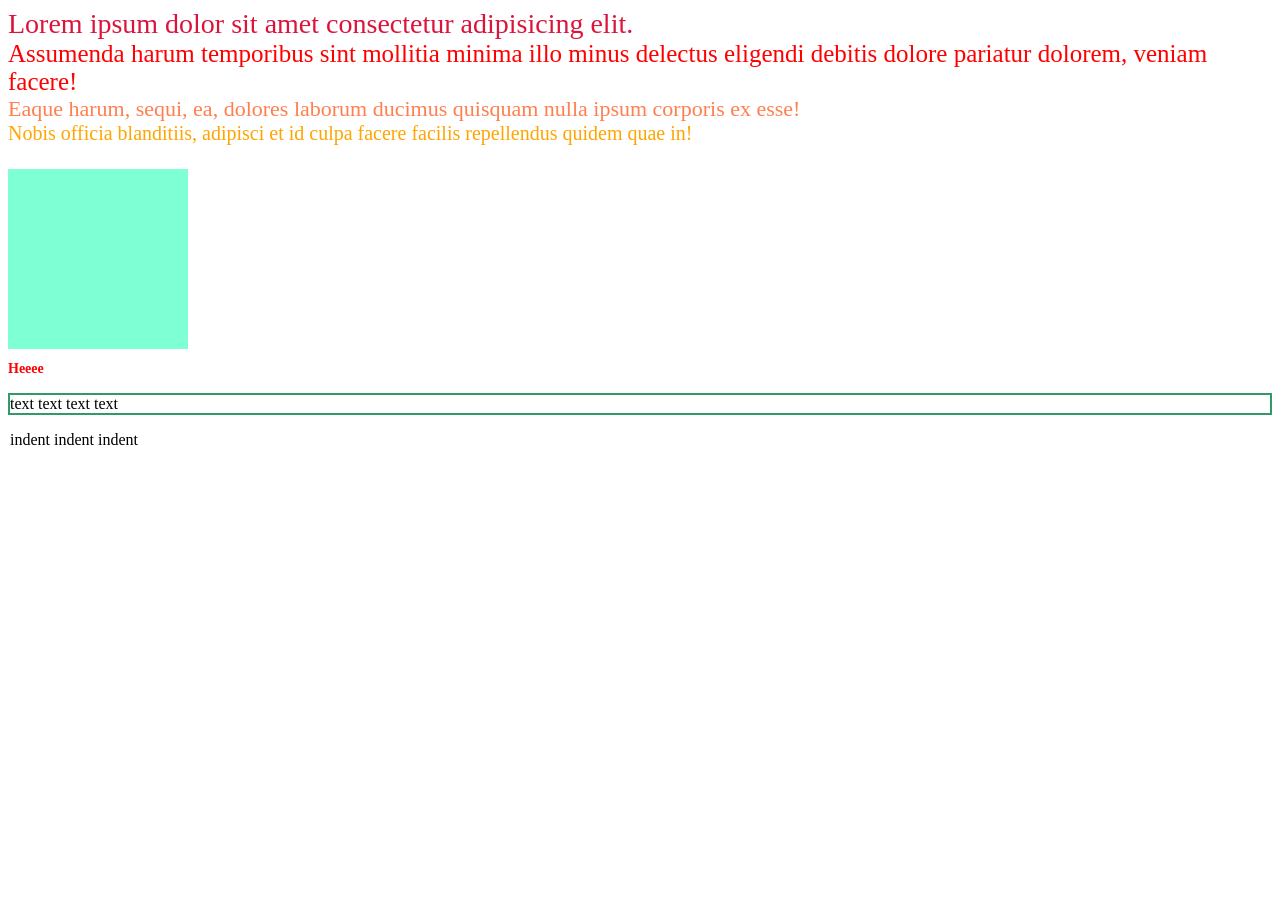
<file: HomeWork2/index.html>
<!DOCUMENT HTML>
<html lang="en">
<head>
    <meta charset="UTF-8">
    <meta name="viewport" content="width=device-width, initial-scale=1.0">
    <link rel="stylesheet" href="./CSS/style.css">
    <link rel="icon" href="./Images/Icons/image.png" type="image/png">
    <title> document </title>
</head>

<body>
        <p>
            <span class="s1">Lorem ipsum dolor sit amet consectetur adipisicing elit. </span> <br> 
            <span class="s2">Assumenda harum temporibus sint mollitia minima illo minus delectus eligendi debitis dolore pariatur dolorem, veniam facere!</span> <br> 
            <span class="s3">Eaque harum, sequi, ea, dolores laborum ducimus quisquam nulla ipsum corporis ex esse!</span> <br>
            <span class="s4">Nobis officia blanditiis, adipisci et id culpa facere facilis repellendus quidem quae in!</span>
        </p>


        <style>
            #some{
                background-color: aquamarine;
                font-size: 24px;
                width: 180px;
                height: 180px;
            }
        </style>
        <div id="some">
            <p></p>
        </div>

        <h2 style="color:red; font-size: 14px;">Heeee</h2>
        <style>
            p.content{
                border: 2px, solid, #396;
            }
        </style>

        <p class="content">text text text text</p>

        <p style="text-indent: 2;"> indent indent indent </p>
        
</body>
</file>
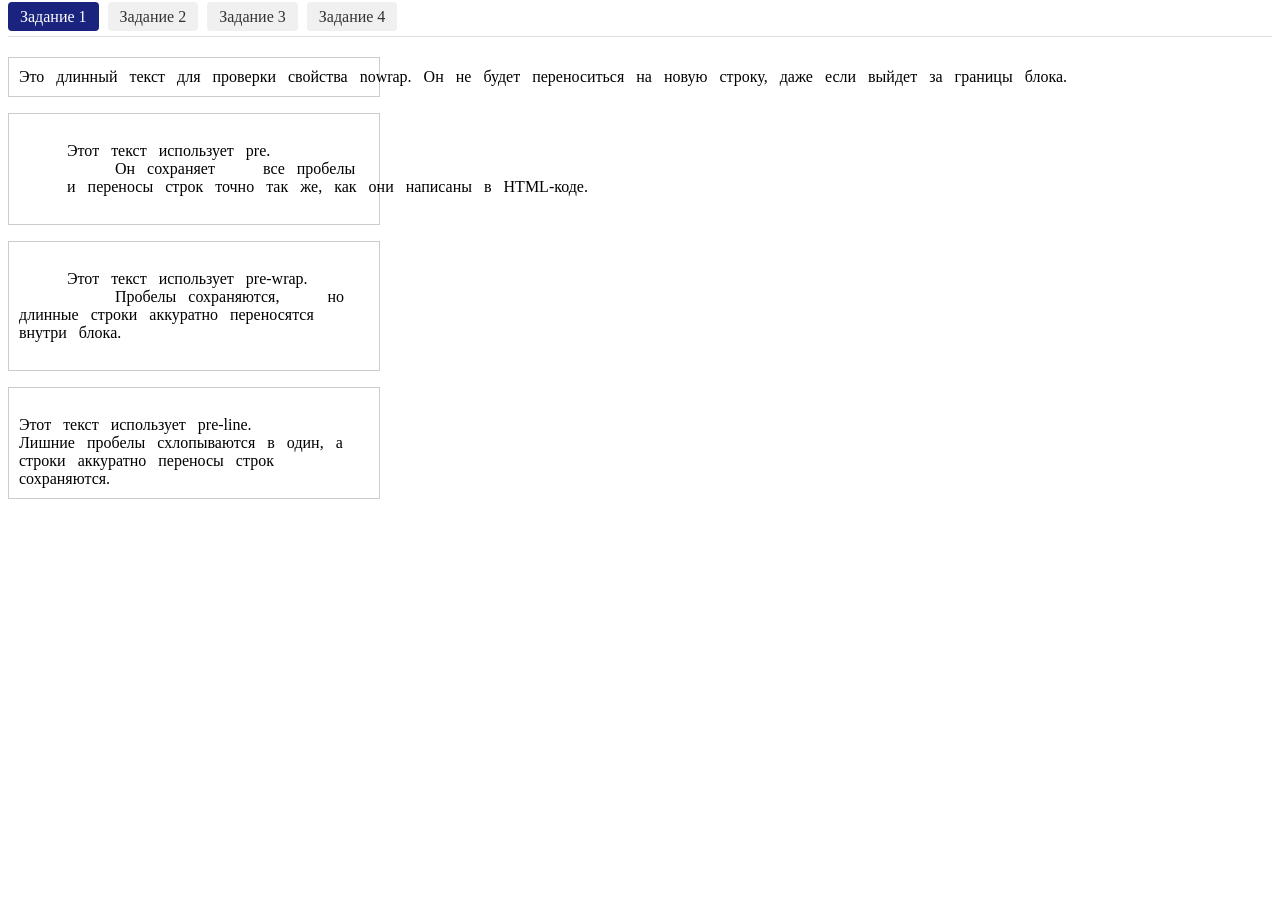
<file: HomeWork3/index.html>
<!DOCTYPE html>
<html lang="ru">
<head>
  <meta charset="UTF-8">
  <title>Задание 1 — white-space и word-spacing</title>
  <link rel="stylesheet" href="./CSS/task1.css">
</head>
<body>

  <nav class="menu">
    <a href="index.html" class="active">Задание 1</a>
    <a href="task2.html">Задание 2</a>
    <a href="task3.html">Задание 3</a>
    <a href="task4.html">Задание 4</a>
  </nav>

  <p class="nowrap">
    Это длинный текст для проверки свойства nowrap.    Он не будет переноситься на новую строку, даже если выйдет за границы блока.
  </p>

  <p class="pre">
    Этот текст использует pre.
        Он сохраняет    все пробелы
    и переносы строк точно так же, как они написаны в HTML-коде.
  </p>

  <p class="pre-wrap">
    Этот текст использует pre-wrap.
        Пробелы сохраняются,    но длинные строки аккуратно переносятся внутри блока.
  </p>

  <p class="pre-line">
    Этот текст использует pre-line.
        Лишние пробелы    схлопываются в один, а строки аккуратно переносы строк сохраняются.
  </p>

</body>
</html>
</file>
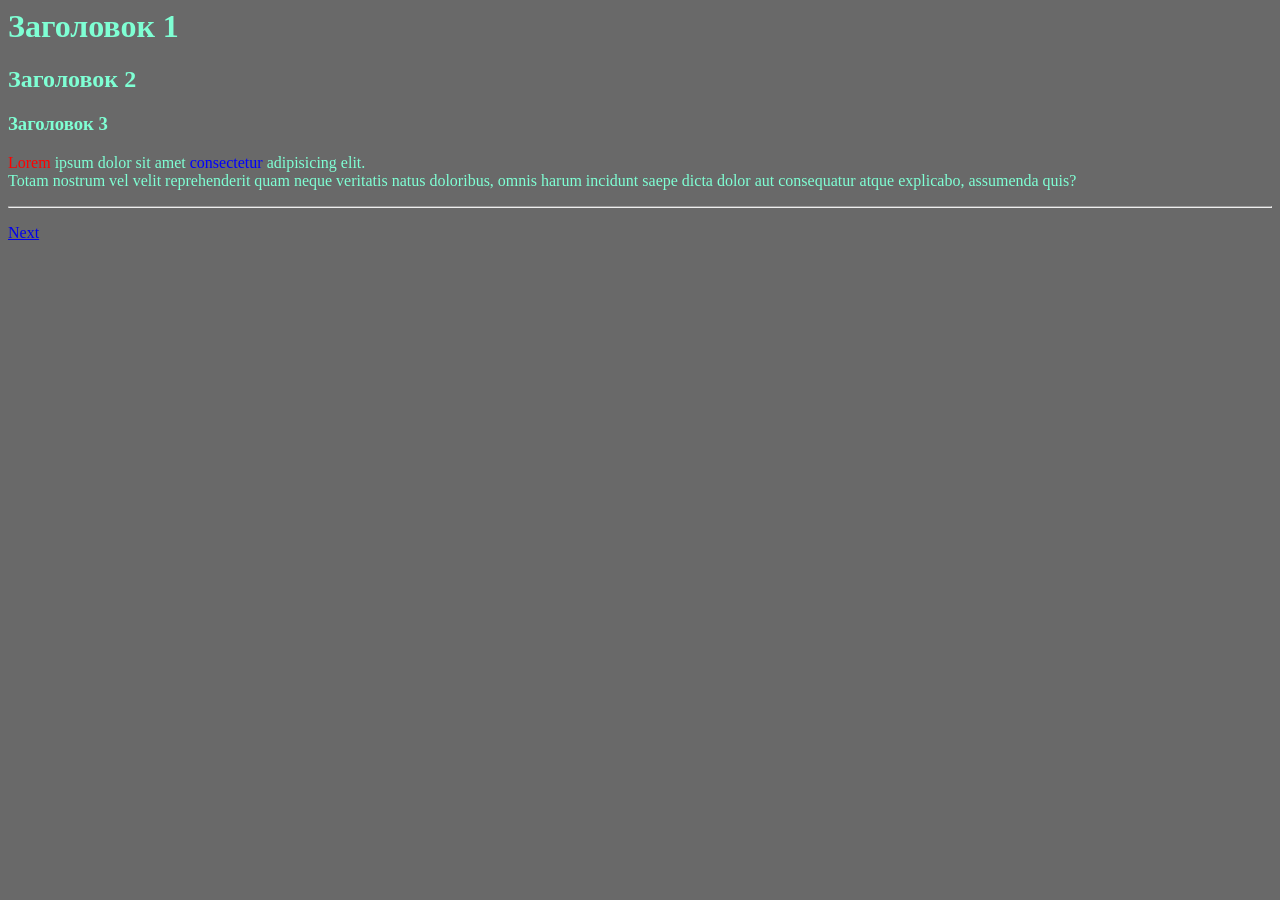
<file: Lesson 1/index.html>
<!DOCUMENT html>
<Html lang="en">
    <head>
        <meta charset="UTF-8">
        <meta name="viewport" content="width=device-width, initial-scale=1.0">
        <link rel="stylesheet" href="./CSS/style.css">
        <link rel="icon" href="./Images/Icons/image.png" type="image/png">
        <title> document </title>
    </head>

    <body class="b1">  
        <h1 id="m"> Заголовок 1</h1>
        <h2 id="m"> Заголовок 2</h2>
        <h3 id="m"> Заголовок 3</h3>

        <p id="m"><span class="s1">Lorem</span> ipsum dolor sit amet <span class="s2">consectetur</span> adipisicing elit. <br> Totam nostrum vel velit reprehenderit quam neque veritatis natus doloribus, omnis harum incidunt saepe dicta dolor aut consequatur atque explicabo, assumenda quis? <hr> </p>
        <a href="./NoOne.html"> Next </a>
    </body>

</Html>
</file>
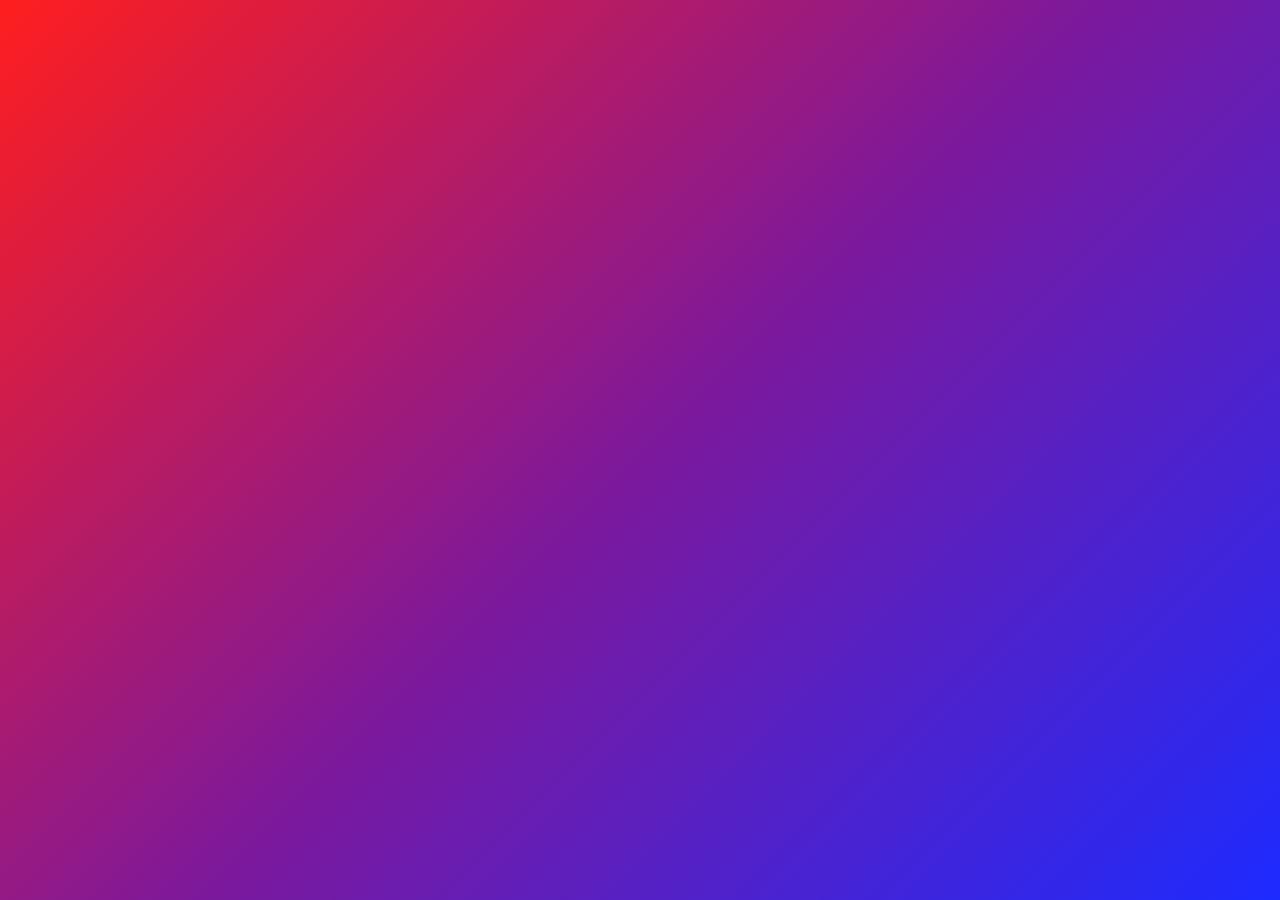
<file: Lesson 2/index.html>
<!DOCTYPE html>
<html lang="en">
<head>
    <meta charset="UTF-8">
    <meta name="viewport" content="width=device-width, initial-scale=1.0">
    <title>Градиент</title>
    <link rel="stylesheet" href="./CSS/style.css">
</head>
<body>
    
</body>
</html>
</file>
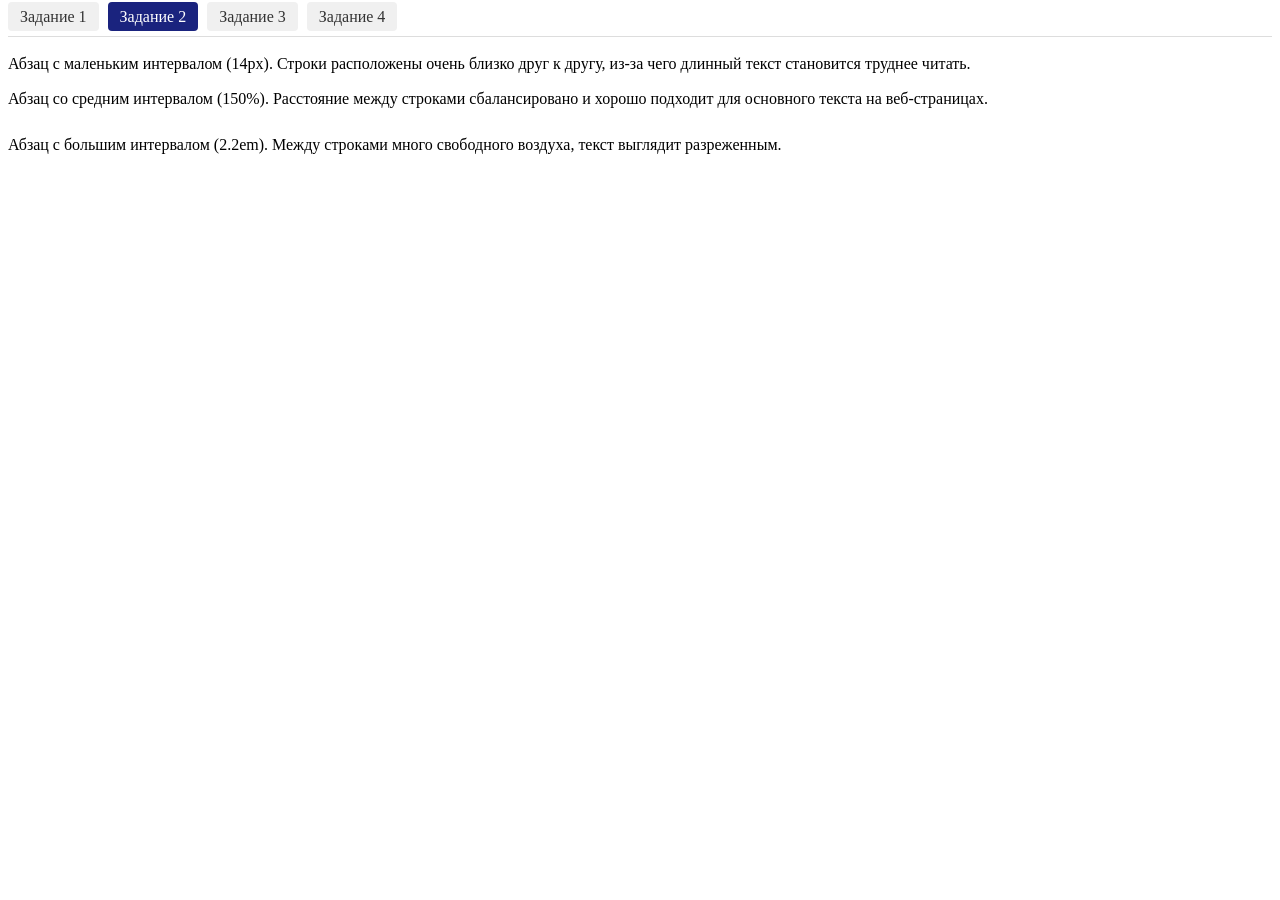
<file: HomeWork3/task2.html>
<!DOCTYPE html>
<html lang="ru">
<head>
  <meta charset="UTF-8">
  <title>Задание 2 — line-height</title>
  <link rel="stylesheet" href="./CSS/task2.css">
</head>
<body>

  <nav class="menu">
    <a href="index.html">Задание 1</a>
    <a href="task2.html" class="active">Задание 2</a>
    <a href="task3.html">Задание 3</a>
    <a href="task4.html">Задание 4</a>
  </nav>

  <p class="lh-px">
    Абзац с маленьким интервалом (14px). Строки расположены очень близко друг к другу, из-за чего длинный текст становится труднее читать.
  </p>

  <p class="lh-percent">
    Абзац со средним интервалом (150%). Расстояние между строками сбалансировано и хорошо подходит для основного текста на веб-страницах.
  </p>

  <p class="lh-em">
    Абзац с большим интервалом (2.2em). Между строками много свободного воздуха, текст выглядит разреженным.
  </p>

</body>
</html>
</file>
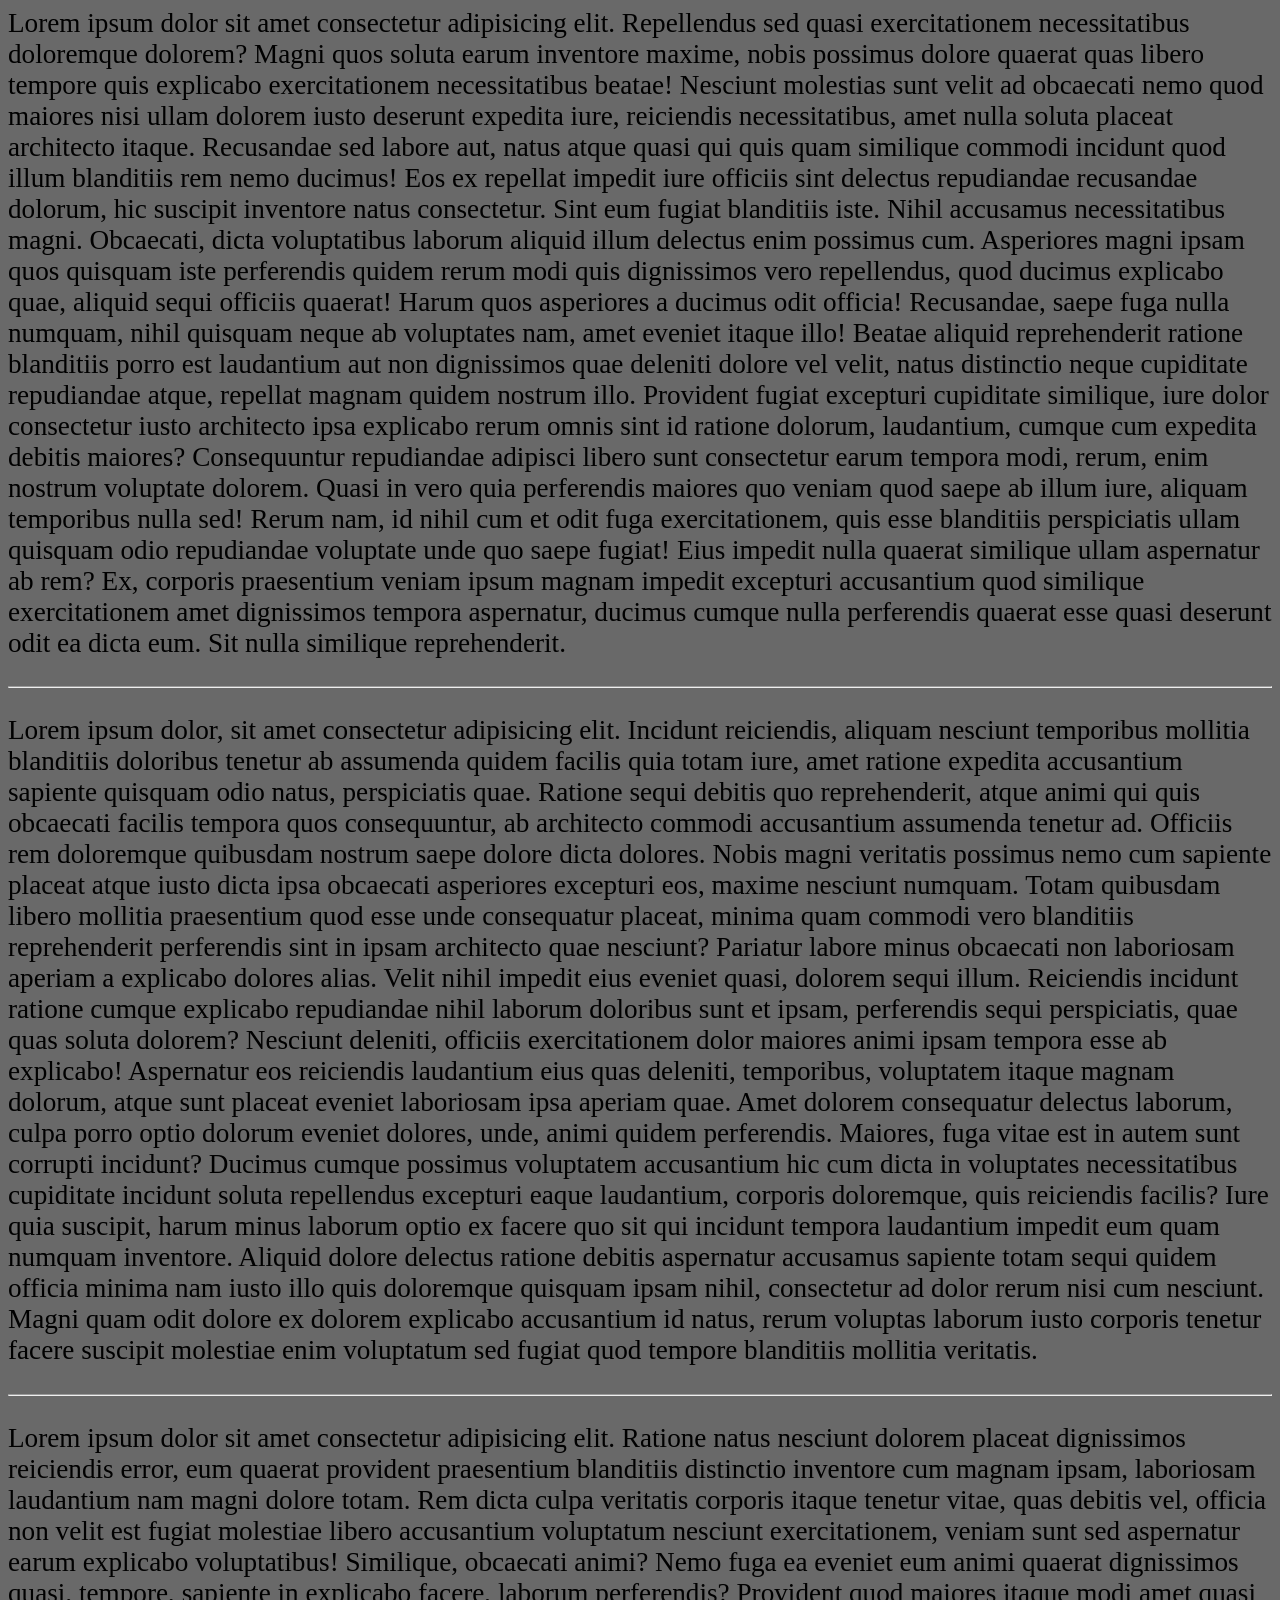
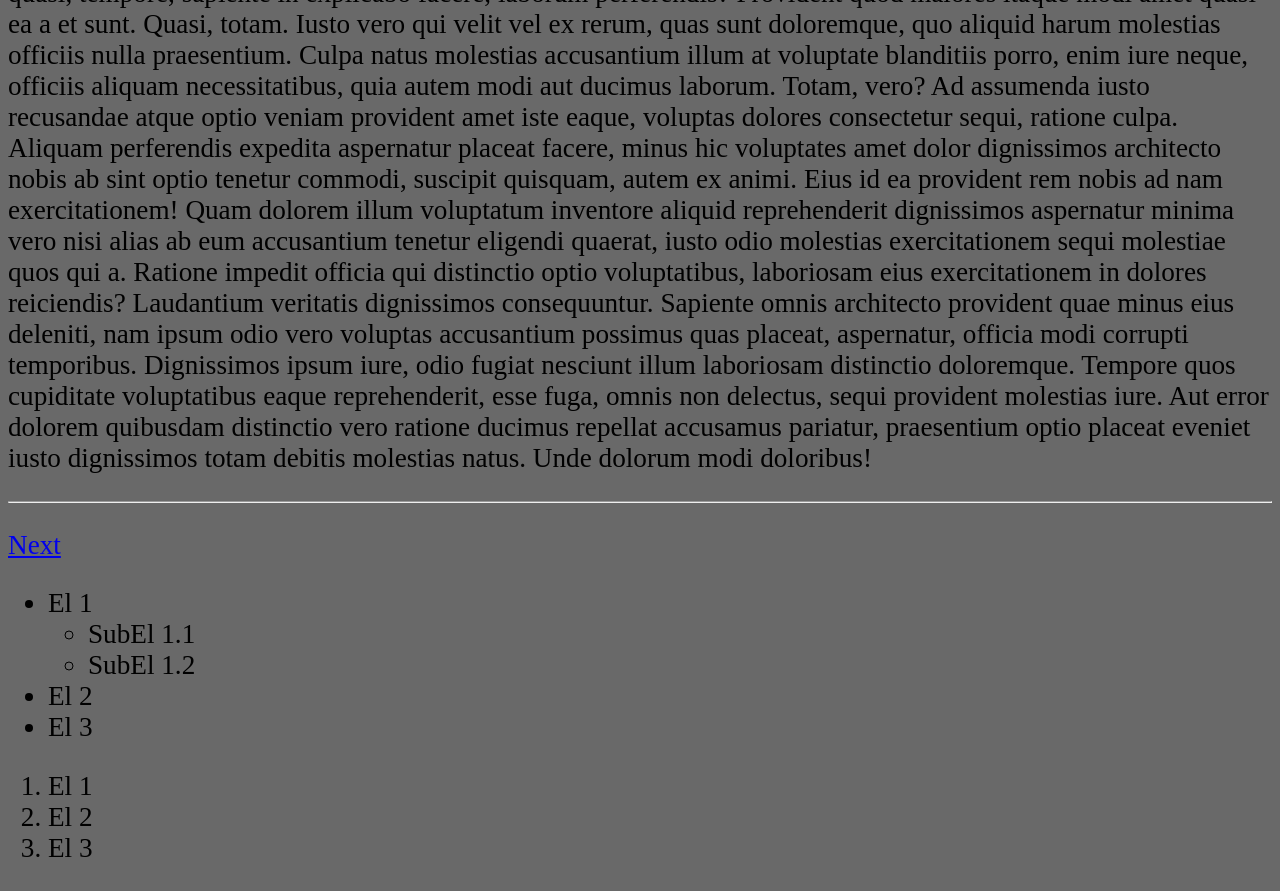
<file: Lesson 1/NoOne.html>
<!DOCUMENT html>
<Html lang="en">
    <head>
        <meta charset="UTF-8">
        <meta name="viewport" content="width=device-width, initial-scale=1.0">
        <link rel="stylesheet" href="./CSS/style.css">
        <link rel="icon" href="./Images/Icons/image.png" type="image/png">
        <title> document </title>
    </head>

    <body class="b1" style="font-size: 170%;">  

        <p id="ref1" >Lorem ipsum dolor sit amet consectetur adipisicing elit. Repellendus sed quasi exercitationem necessitatibus doloremque dolorem? Magni quos soluta earum inventore maxime, nobis possimus dolore quaerat quas libero tempore quis explicabo exercitationem necessitatibus beatae! Nesciunt molestias sunt velit ad obcaecati nemo quod maiores nisi ullam dolorem iusto deserunt expedita iure, reiciendis necessitatibus, amet nulla soluta placeat architecto itaque. Recusandae sed labore aut, natus atque quasi qui quis quam similique commodi incidunt quod illum blanditiis rem nemo ducimus! Eos ex repellat impedit iure officiis sint delectus repudiandae recusandae dolorum, hic suscipit inventore natus consectetur. Sint eum fugiat blanditiis iste. Nihil accusamus necessitatibus magni. Obcaecati, dicta voluptatibus laborum aliquid illum delectus enim possimus cum. Asperiores magni ipsam quos quisquam iste perferendis quidem rerum modi quis dignissimos vero repellendus, quod ducimus explicabo quae, aliquid sequi officiis quaerat! Harum quos asperiores a ducimus odit officia! Recusandae, saepe fuga nulla numquam, nihil quisquam neque ab voluptates nam, amet eveniet itaque illo! Beatae aliquid reprehenderit ratione blanditiis porro est laudantium aut non dignissimos quae deleniti dolore vel velit, natus distinctio neque cupiditate repudiandae atque, repellat magnam quidem nostrum illo. Provident fugiat excepturi cupiditate similique, iure dolor consectetur iusto architecto ipsa explicabo rerum omnis sint id ratione dolorum, laudantium, cumque cum expedita debitis maiores? Consequuntur repudiandae adipisci libero sunt consectetur earum tempora modi, rerum, enim nostrum voluptate dolorem. Quasi in vero quia perferendis maiores quo veniam quod saepe ab illum iure, aliquam temporibus nulla sed! Rerum nam, id nihil cum et odit fuga exercitationem, quis esse blanditiis perspiciatis ullam quisquam odio repudiandae voluptate unde quo saepe fugiat! Eius impedit nulla quaerat similique ullam aspernatur ab rem? Ex, corporis praesentium veniam ipsum magnam impedit excepturi accusantium quod similique exercitationem amet dignissimos tempora aspernatur, ducimus cumque nulla perferendis quaerat esse quasi deserunt odit ea dicta eum. Sit nulla similique reprehenderit.<hr> </p>
        <p >Lorem ipsum dolor, sit amet consectetur adipisicing elit. Incidunt reiciendis, aliquam nesciunt temporibus mollitia blanditiis doloribus tenetur ab assumenda quidem facilis quia totam iure, amet ratione expedita accusantium sapiente quisquam odio natus, perspiciatis quae. Ratione sequi debitis quo reprehenderit, atque animi qui quis obcaecati facilis tempora quos consequuntur, ab architecto commodi accusantium assumenda tenetur ad. Officiis rem doloremque quibusdam nostrum saepe dolore dicta dolores. Nobis magni veritatis possimus nemo cum sapiente placeat atque iusto dicta ipsa obcaecati asperiores excepturi eos, maxime nesciunt numquam. Totam quibusdam libero mollitia praesentium quod esse unde consequatur placeat, minima quam commodi vero blanditiis reprehenderit perferendis sint in ipsam architecto quae nesciunt? Pariatur labore minus obcaecati non laboriosam aperiam a explicabo dolores alias. Velit nihil impedit eius eveniet quasi, dolorem sequi illum. Reiciendis incidunt ratione cumque explicabo repudiandae nihil laborum doloribus sunt et ipsam, perferendis sequi perspiciatis, quae quas soluta dolorem? Nesciunt deleniti, officiis exercitationem dolor maiores animi ipsam tempora esse ab explicabo! Aspernatur eos reiciendis laudantium eius quas deleniti, temporibus, voluptatem itaque magnam dolorum, atque sunt placeat eveniet laboriosam ipsa aperiam quae. Amet dolorem consequatur delectus laborum, culpa porro optio dolorum eveniet dolores, unde, animi quidem perferendis. Maiores, fuga vitae est in autem sunt corrupti incidunt? Ducimus cumque possimus voluptatem accusantium hic cum dicta in voluptates necessitatibus cupiditate incidunt soluta repellendus excepturi eaque laudantium, corporis doloremque, quis reiciendis facilis? Iure quia suscipit, harum minus laborum optio ex facere quo sit qui incidunt tempora laudantium impedit eum quam numquam inventore. Aliquid dolore delectus ratione debitis aspernatur accusamus sapiente totam sequi quidem officia minima nam iusto illo quis doloremque quisquam ipsam nihil, consectetur ad dolor rerum nisi cum nesciunt. Magni quam odit dolore ex dolorem explicabo accusantium id natus, rerum voluptas laborum iusto corporis tenetur facere suscipit molestiae enim voluptatum sed fugiat quod tempore blanditiis mollitia veritatis.<hr> </p>
        <p >Lorem ipsum dolor sit amet consectetur adipisicing elit. Ratione natus nesciunt dolorem placeat dignissimos reiciendis error, eum quaerat provident praesentium blanditiis distinctio inventore cum magnam ipsam, laboriosam laudantium nam magni dolore totam. Rem dicta culpa veritatis corporis itaque tenetur vitae, quas debitis vel, officia non velit est fugiat molestiae libero accusantium voluptatum nesciunt exercitationem, veniam sunt sed aspernatur earum explicabo voluptatibus! Similique, obcaecati animi? Nemo fuga ea eveniet eum animi quaerat dignissimos quasi, tempore, sapiente in explicabo facere, laborum perferendis? Provident quod maiores itaque modi amet quasi ea a et sunt. Quasi, totam. Iusto vero qui velit vel ex rerum, quas sunt doloremque, quo aliquid harum molestias officiis nulla praesentium. Culpa natus molestias accusantium illum at voluptate blanditiis porro, enim iure neque, officiis aliquam necessitatibus, quia autem modi aut ducimus laborum. Totam, vero? Ad assumenda iusto recusandae atque optio veniam provident amet iste eaque, voluptas dolores consectetur sequi, ratione culpa. Aliquam perferendis expedita aspernatur placeat facere, minus hic voluptates amet dolor dignissimos architecto nobis ab sint optio tenetur commodi, suscipit quisquam, autem ex animi. Eius id ea provident rem nobis ad nam exercitationem! Quam dolorem illum voluptatum inventore aliquid reprehenderit dignissimos aspernatur minima vero nisi alias ab eum accusantium tenetur eligendi quaerat, iusto odio molestias exercitationem sequi molestiae quos qui a. Ratione impedit officia qui distinctio optio voluptatibus, laboriosam eius exercitationem in dolores reiciendis? Laudantium veritatis dignissimos consequuntur. Sapiente omnis architecto provident quae minus eius deleniti, nam ipsum odio vero voluptas accusantium possimus quas placeat, aspernatur, officia modi corrupti temporibus. Dignissimos ipsum iure, odio fugiat nesciunt illum laboriosam distinctio doloremque. Tempore quos cupiditate voluptatibus eaque reprehenderit, esse fuga, omnis non delectus, sequi provident molestias iure. Aut error dolorem quibusdam distinctio vero ratione ducimus repellat accusamus pariatur, praesentium optio placeat eveniet iusto dignissimos totam debitis molestias natus. Unde dolorum modi doloribus!<hr> </p>
        <a href="#ref1" > Next </a>
    
    <ul>
        <li>El 1</li>
        <ul>
            <li>SubEl 1.1</li>
            <li>SubEl 1.2</li>
        </ul>
        <li>El 2</li>
        <li>El 3</li>
    </ul>

    <ol>
        <li>El 1</li>
        <li>El 2</li>
        <li>El 3</li>
    </ol>
    
    </body>

</Html>
</file>
<file: HomeWork2/CSS/style.css>
span.s1{
    color:crimson;
    font-family: 'Times New Roman', Times, serif;
    font-size: 28;
}

span.s2{
    color:red;
    font-family: 'Times New Roman', Times, serif;
    font-size: 25;
}

span.s3{
    color:coral;
    font-family: 'Times New Roman', Times, serif;
    font-size: 22;
}

span.s4{
    color:orange;
    font-family: 'Times New Roman', Times, serif;
    font-size: 20;
}
</file>
<file: HomeWork3/CSS/task1.css>
/* Меню навигации */
.menu {
  margin-bottom: 20px;
  padding-bottom: 10px;
  border-bottom: 1px solid #ddd;
}

.menu a {
  text-decoration: none;
  color: #333;
  padding: 6px 12px;
  margin-right: 5px;
  border-radius: 4px;
  background-color: #f0f0f0;
}

.menu a.active {
  background-color: #1a237e;
  color: #fff;
}

/* Стили задания 1 */
p {
  border: 1px solid #ccc;
  padding: 10px;
  width: 350px;
  word-spacing: 8px;
}

.nowrap {
  white-space: nowrap;
}

.pre {
  white-space: pre;
}

.pre-wrap {
  white-space: pre-wrap;
}

.pre-line {
  white-space: pre-line;
}
</file>
<file: Lesson 1/CSS/style.css>
body.b1 {
    background-color: dimgray;
}


span.s1 {
    color: red;
    font-weight: 300;

}

span.s2 {
    color: blue;
    font-weight: 300;

}
#m {
    color:aquamarine;
    font-family: serif;
}
</file>
<file: Lesson 2/CSS/style.css>
* {
    margin: 0;
    padding: 0;
    box-sizing: border-box;
}

body {
    width: 100vw;
    height: 100vh;
    background: linear-gradient(135deg, #ff1e1e 0%, #7d199b 50%, #1d2bff 100%);
    background-repeat: no-repeat;
}
</file>
<file: HomeWork3/CSS/task2.css>
/* Меню навигации */
.menu {
  margin-bottom: 20px;
  padding-bottom: 10px;
  border-bottom: 1px solid #ddd;
}

.menu a {
  text-decoration: none;
  color: #333;
  padding: 6px 12px;
  margin-right: 5px;
  border-radius: 4px;
  background-color: #f0f0f0;
}

.menu a.active {
  background-color: #1a237e;
  color: #fff;
}

/* Стили задания 2 */
.lh-px {
  line-height: 14px;
}

.lh-percent {
  line-height: 150%;
}

.lh-em {
  line-height: 2.2em;
}
</file>
